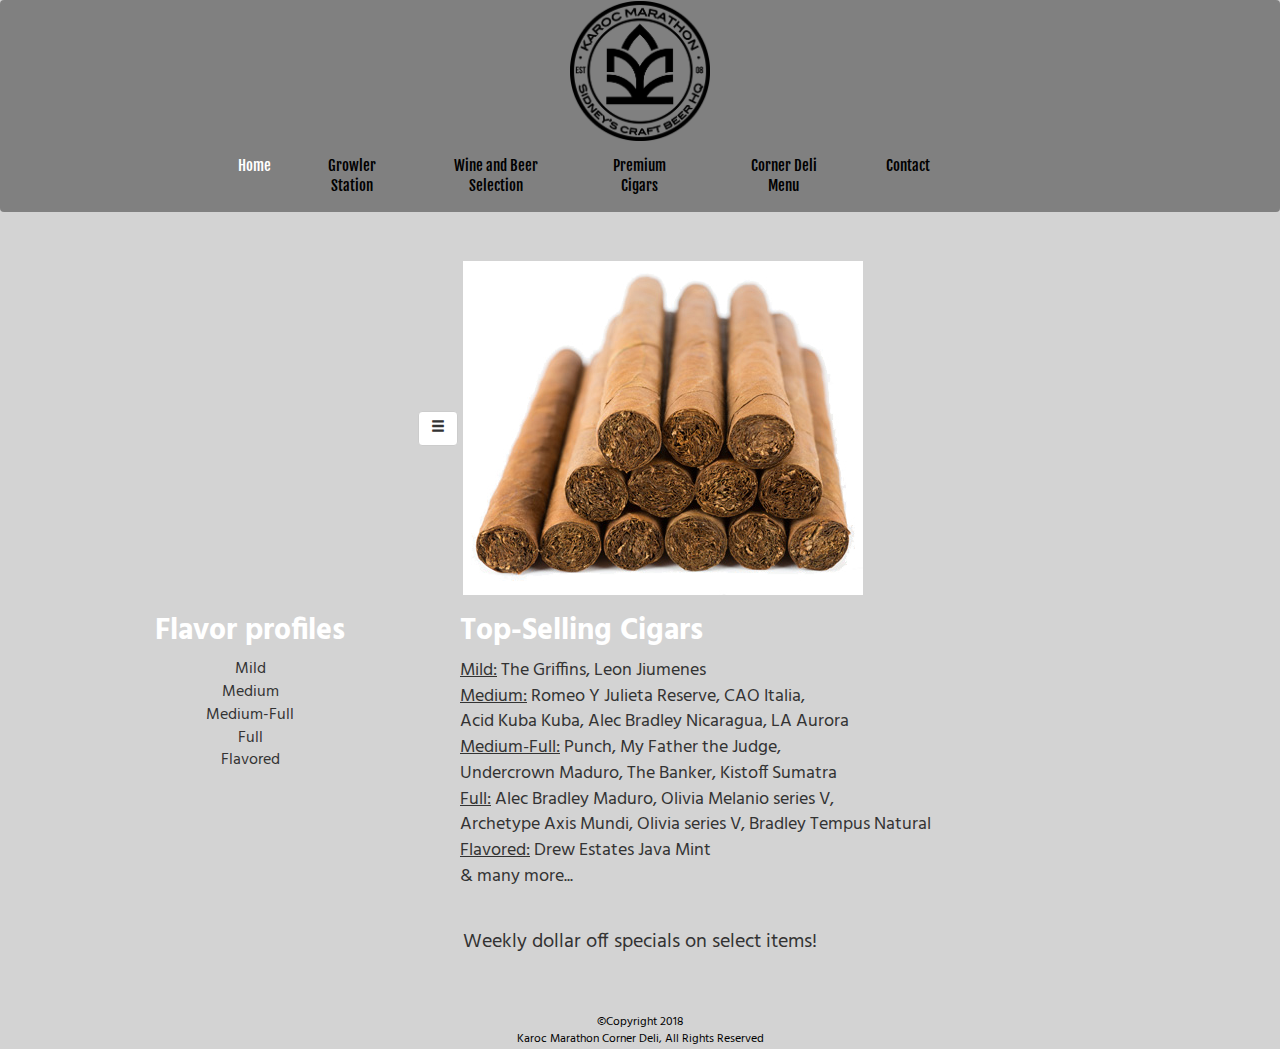
<file: cigars.html>
<!DOCTYPE html> 
<html> 
<head>     
	<meta charset="utf-8">     
	<meta name="viewport" content="width=device-width, initial-scale=1">
	<title>Premium Cigars</title>     
	<link rel="stylesheet" href="css/bootstrap.css">
	<link rel="stylesheet" href="css/style.css">
  <link href="https://fonts.googleapis.com/css?family=Fjalla+One|Hind" rel="stylesheet">
</head>

<body>
    <nav class="navbar" id="navbar">
      <div class="container">
        <div class="row frontlogo-container">
          <img class="frontlogo" src="img/web2.png">
        </div>
              
          <div class="navbar-collapse row">
            <ul class="nav navbar-nav">
              <li class="col-xs-12 col-md-1 active"><a href="index.html">Home</a></li>
              <li class="col-xs-12 col-md-2"><a href="https://www.beermenus.com/places/51376-karoc-marathon" target="_blank">Growler Station</a></li>
              <li class="col-xs-12 col-md-2"><a href="wine.html">Wine and Beer Selection</a></li>
              <li class="col-xs-12 col-md-2"><a href="cigars.html">Premium Cigars</a></li>
              <li class="col-xs-12 col-md-2"><a href="delipage2.html">Corner Deli Menu</a></li>
              <li class="col-xs-12 col-md-1"><a href="contact.html">Contact</a></li>
            </ul>  
           </div>    
          </div>
       </nav>
   <br>
 <button type ="button" class = "btn btn-default nav-toggle"> <span class="glyphicon glyphicon-menu-hamburger" aria-hidden="true"></span></button>



<img src="img/cigarbackground.jpg">
<!--
   Replaced old background with new background image

<img src="img/image21.jpg">

-->

<div class ="container">
  <div class="row">
<div id= "flavors" class="col-md-4">
  <ul>
    <li><h2><b>Flavor profiles</b></h2></li>
    <li>Mild</li>
    <li>Medium</li>
    <li>Medium-Full</li>
    <li>Full</li>
    <li>Flavored</li>
  </ul>
</div>

  
<!--<h1><b>Cigar List (Top Sellers)</b></h1> <br><br> -->   
<ul id ="topsellers" class="col-md-6">     
  <li><h2><b>Top-Selling Cigars</b></h2></li>
  <li><u>Mild:</u> The Griffins, Leon Jiumenes</li>
  <li><u>Medium:</u> Romeo Y Julieta Reserve, CAO Italia,</li>
  <li>Acid Kuba Kuba, Alec Bradley Nicaragua, LA Aurora</li>
  <li><u>Medium-Full:</u> Punch, My Father the Judge,</li>
  <li>Undercrown Maduro, The Banker, Kistoff Sumatra</li>
  <li><u>Full:</u> Alec Bradley Maduro, Olivia Melanio series V,</li>
  <li>Archetype Axis Mundi, Olivia series V, Bradley Tempus Natural</li>
  <li><u>Flavored:</u> Drew Estates Java Mint</li>
  <li>& many more...</li>
  </ul>
   </div> 
</div>
<br> Weekly dollar off specials on select items!






<script   src="https://code.jquery.com/jquery-1.12.4.js"   integrity="sha256-Qw82+bXyGq6MydymqBxNPYTaUXXq7c8v3CwiYwLLNXU="   crossorigin="anonymous"></script>
<script src="js/bootstrap.js"></script>
<script src="menu.js"></script>	
</body>
<br><br><br>
<footer>
    &copy;Copyright 2018<br/>Karoc Marathon Corner Deli, All Rights Reserved
</footer>

</html>
</file>
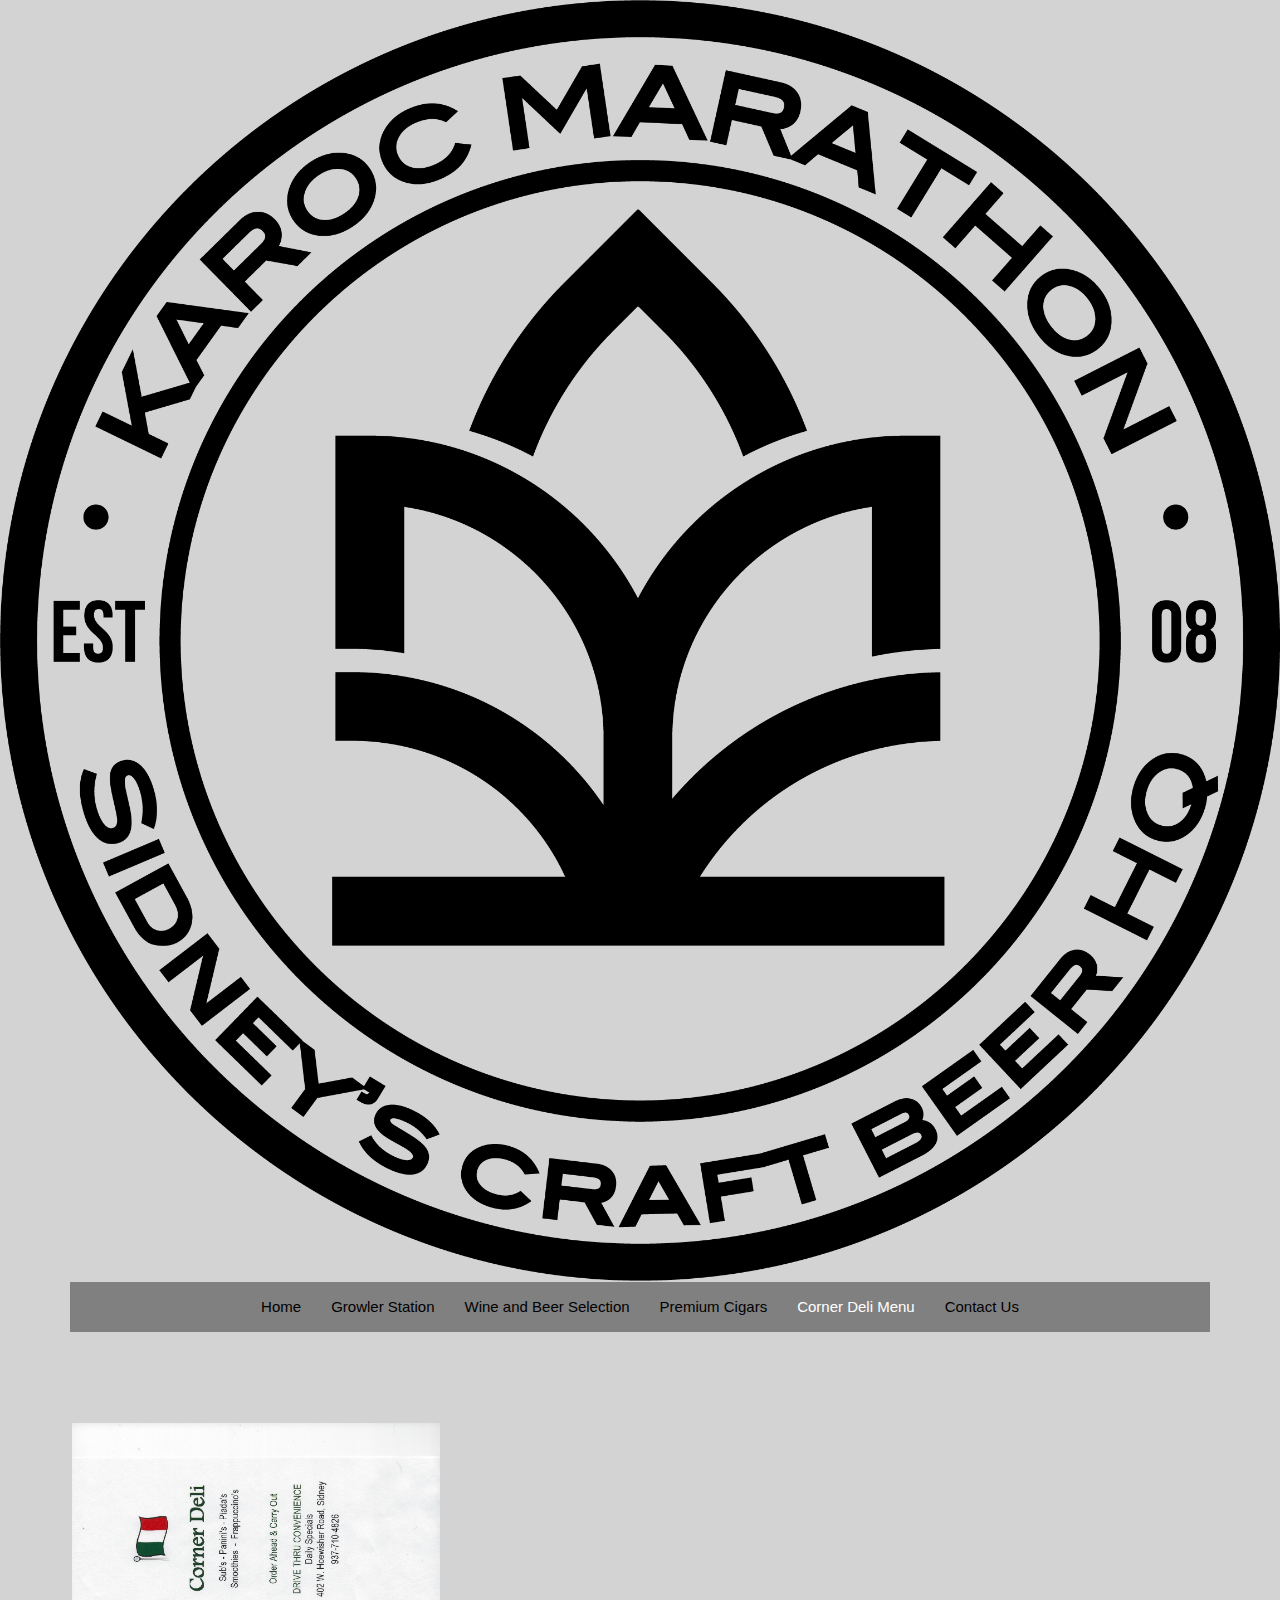
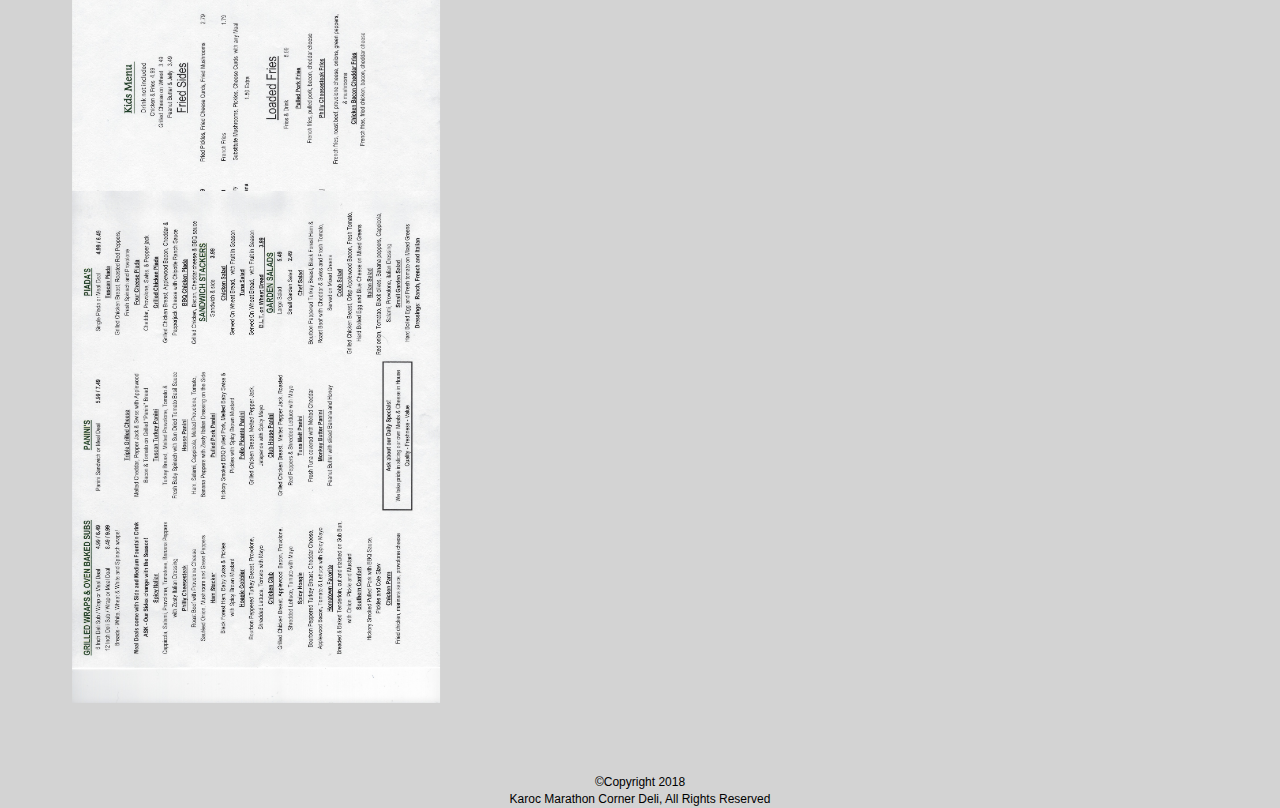
<file: deli.html>
<!DOCTYPE html> 
<html> 
<head>     
	<meta charset="utf-8">     
	<meta name="viewport" content="width=device-width, initial-scale=1">
	<title>Corner Deli</title>     
	<link rel="stylesheet" href="css/bootstrap.css">
	<link rel="stylesheet" href="css/style.css">
</head>
<header>
   <img class ="logo" src= "img/web2.png">

  	<nav class="navbar">
    	<div class="container">
      	<div class="navbar-header">
       </div>
        <div id="navbar" class="collapse navbar-collapse">
          <ul class="nav navbar-nav">
            <li><a href="index.html">Home</a></li>
        	<li><a href="https://www.beermenus.com/places/51376-karoc-marathon" target="_blank">Growler Station</a></li>
      		<li><a href="wine.html">Wine and Beer Selection</a></li>
      		<li><a href="cigars.html">Premium Cigars</a></li>
      		<li class="active"><a href = "deli.html">Corner Deli Menu</a></li>
      		<li><a href="contact.html">Contact Us</a></li>
          </ul>
        </div><!--/.nav-collapse -->
      </div>
    </nav>
    
 </p>

</header>

<body>
<br><br><br><br><br>

<div class="delipic">  
  <a href="img/deli1.jpg" target="_blank"><img src="img/deli1.jpg"></a>
</div>


<div class="delipic">
  <a href="img/deli2.jpg" target="_blank"><img src="img/deli2.jpg"></a>
</div>


<script   src="https://code.jquery.com/jquery-1.12.4.js"   integrity="sha256-Qw82+bXyGq6MydymqBxNPYTaUXXq7c8v3CwiYwLLNXU="   crossorigin="anonymous"></script>
<script src="js/bootstrap.js"></script>	
</body>
<br><br><br><br><br>

<footer>
    &copy;Copyright 2018<br/>Karoc Marathon Corner Deli, All Rights Reserved
</footer>

</html>
</file>
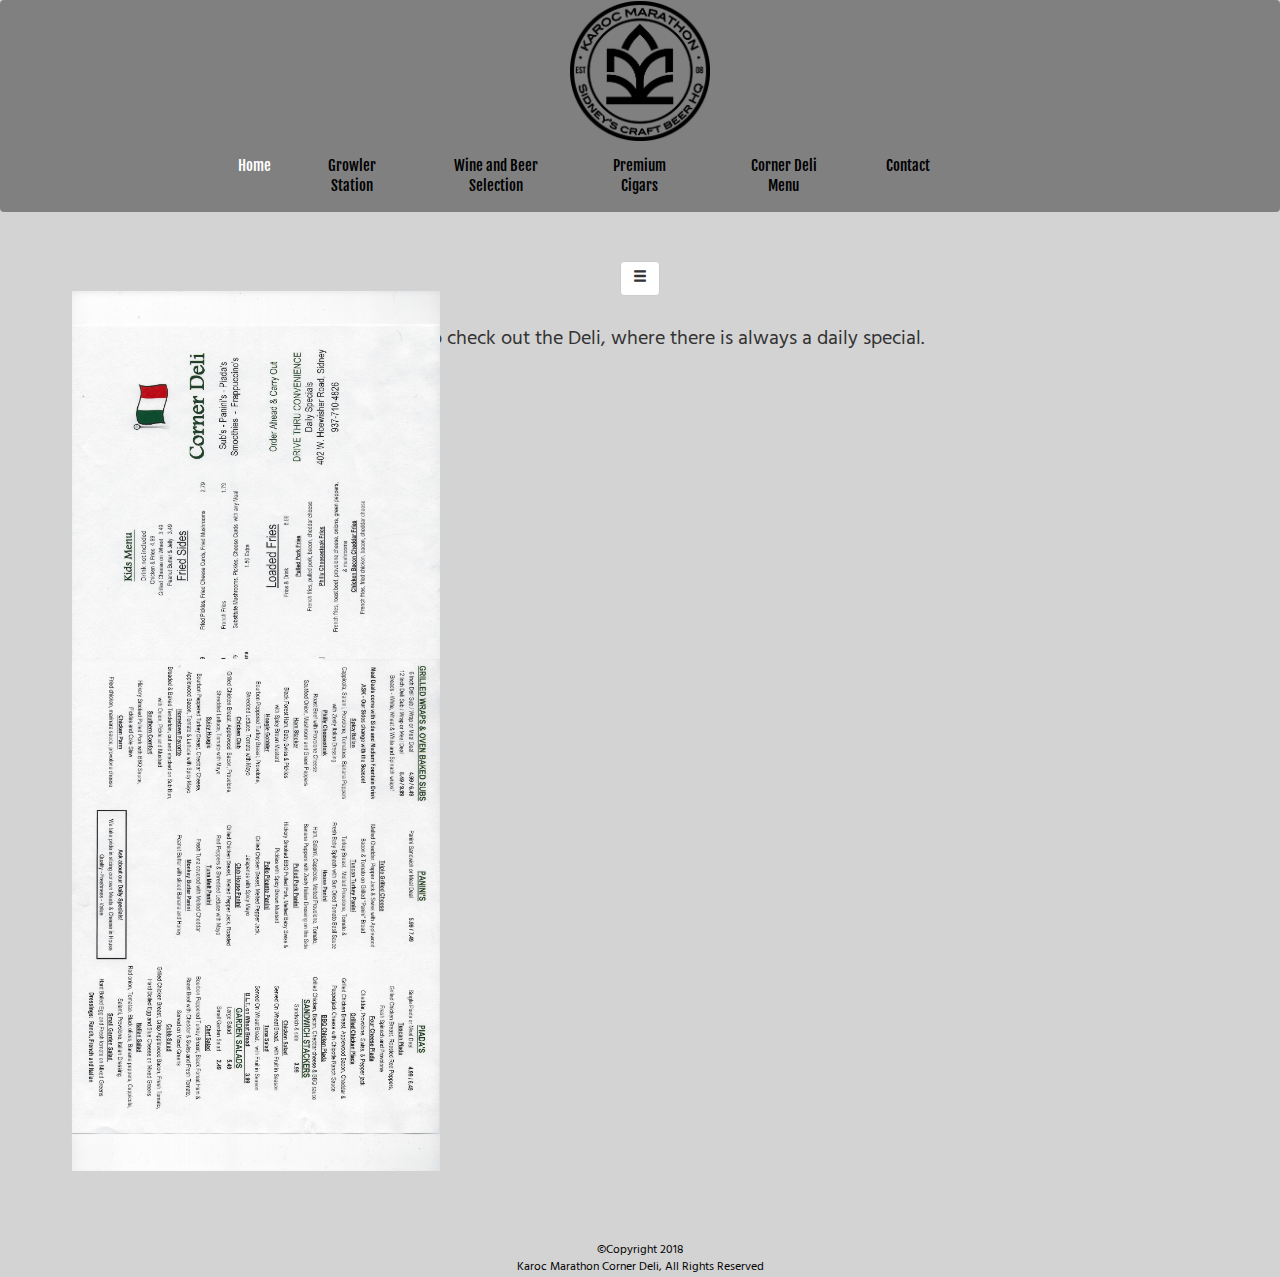
<file: delipage.html>
<!DOCTYPE html> 
<html> 
<head>     
	<meta charset="utf-8">     
	<meta name="viewport" content="width=device-width, initial-scale=1">
	<title>Corner Deli</title>     
	<link rel="stylesheet" href="css/bootstrap.css">
	<link rel="stylesheet" href="css/style.css">
  <link href="https://fonts.googleapis.com/css?family=Fjalla+One|Hind" rel="stylesheet">
  <script src="js/modal.js"></script>
</head>

<body>
  

    <nav class="navbar" id="navbar">
      <div class="container">
            <div class="row frontlogo-container">
              <img class="frontlogo" src="img/web2.png">
      </div>
              
          <div class="navbar-collapse row">
            <ul class="nav navbar-nav">
              <li class="col-xs-12 col-md-1 active"><a href="index.html">Home</a></li>
              <li class="col-xs-12 col-md-2"><a href="https://www.beermenus.com/places/51376-karoc-marathon" target="_blank">Growler Station</a></li>
              <li class="col-xs-12 col-md-2"><a href="wine.html">Wine and Beer Selection</a></li>
              <li class="col-xs-12 col-md-2"><a href="cigars.html">Premium Cigars</a></li>
              <li class="col-xs-12 col-md-2"><a href="delipage2.html">Corner Deli Menu</a></li>
              <li class="col-xs-12 col-md-1"><a href="contact.html">Contact</a></li>
            </ul>     
          </div>
        </div>
      </nav>
      <br>
       <button type ="button" class = "btn btn-default nav-toggle"> <span class="glyphicon glyphicon-menu-hamburger" aria-hidden="true"></span>
       </button>

<br><br>
<p>Be sure to check out the Deli, where there is always a
daily special.</p>

<div class="delipic">  
  <a href="img/deli1.jpg" target="_blank"><img src="img/deli1.jpg"></a>
</div>


<div class="delipic2">
  <a href="img/delimenu3.jpeg" target="_blank"><img src="img/delimenu3.jpeg"></a>
</div>


<script   src="https://code.jquery.com/jquery-1.12.4.js"   integrity="sha256-Qw82+bXyGq6MydymqBxNPYTaUXXq7c8v3CwiYwLLNXU="   crossorigin="anonymous"></script>
<script src="js/bootstrap.js"></script>	
</body>
<br><br><br><br><br>

<footer>
    &copy;Copyright 2018<br/>Karoc Marathon Corner Deli, All Rights Reserved
</footer>

</html>
</file>
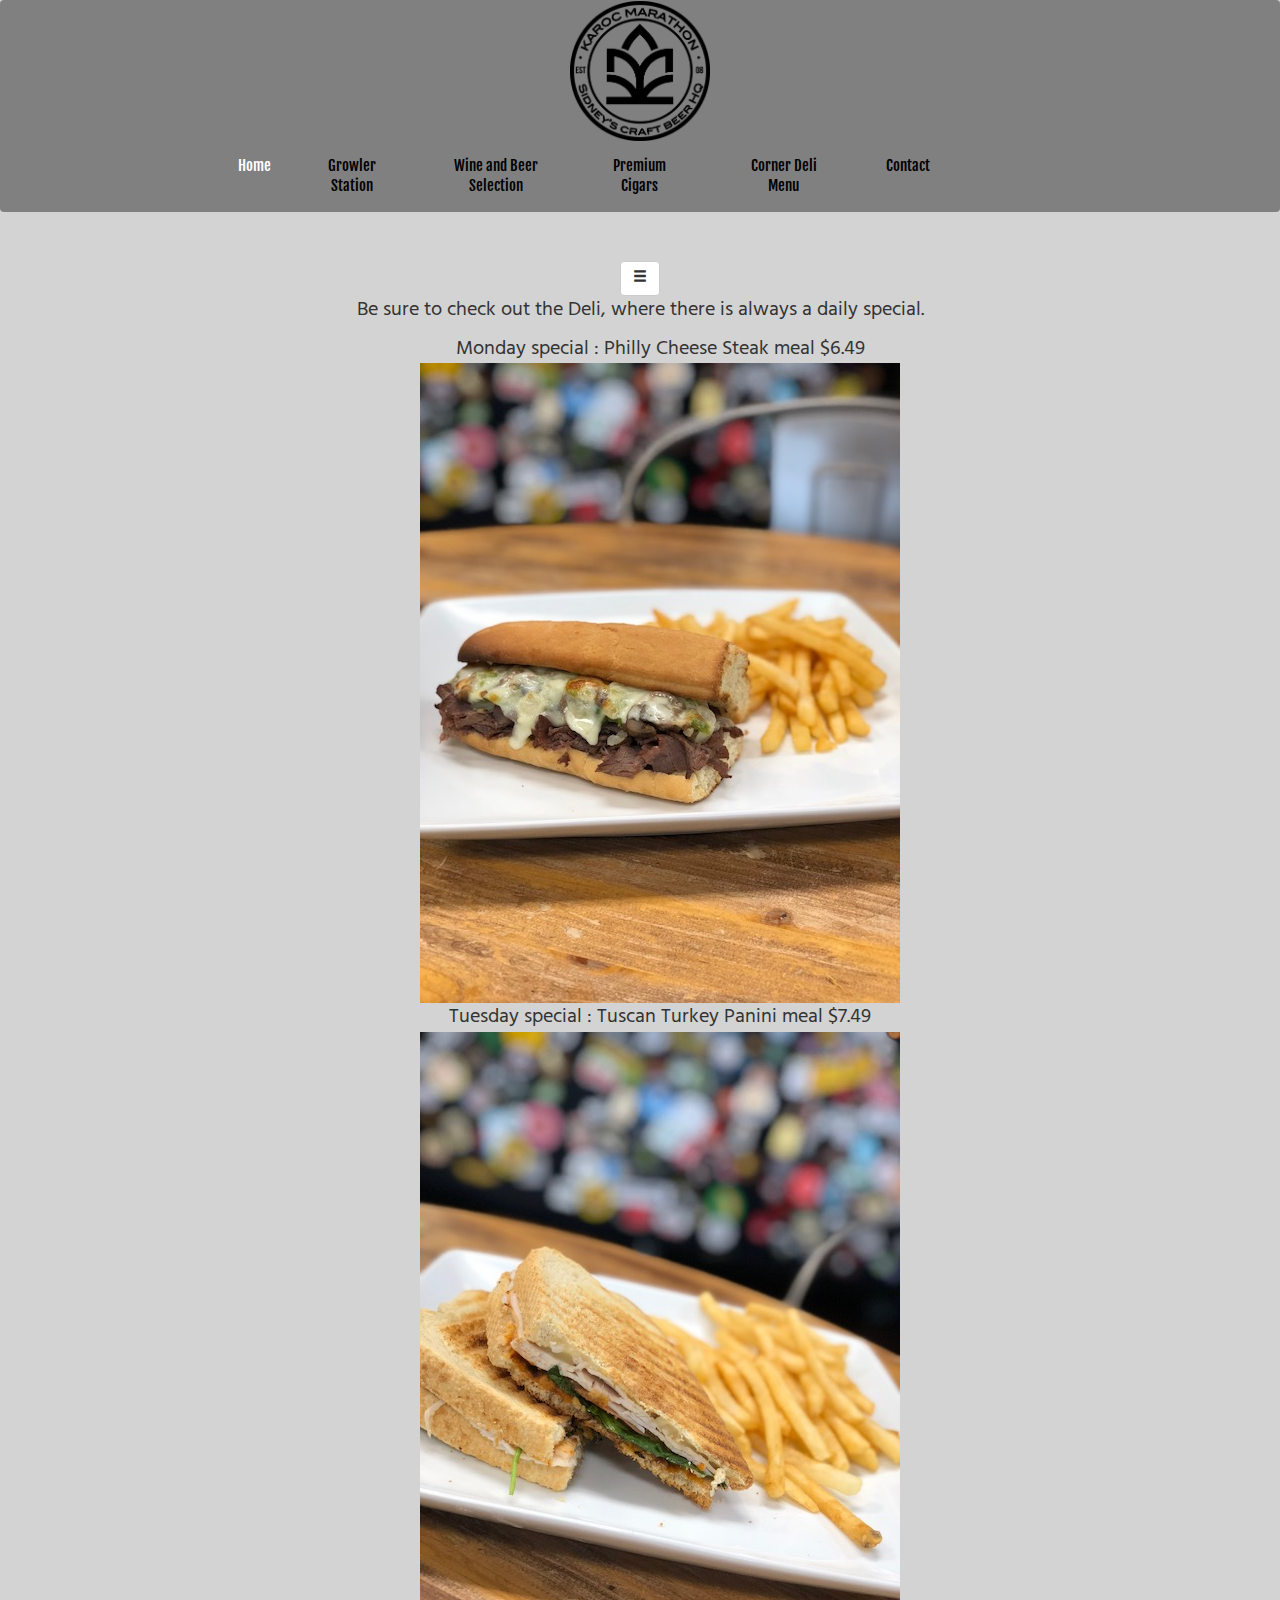
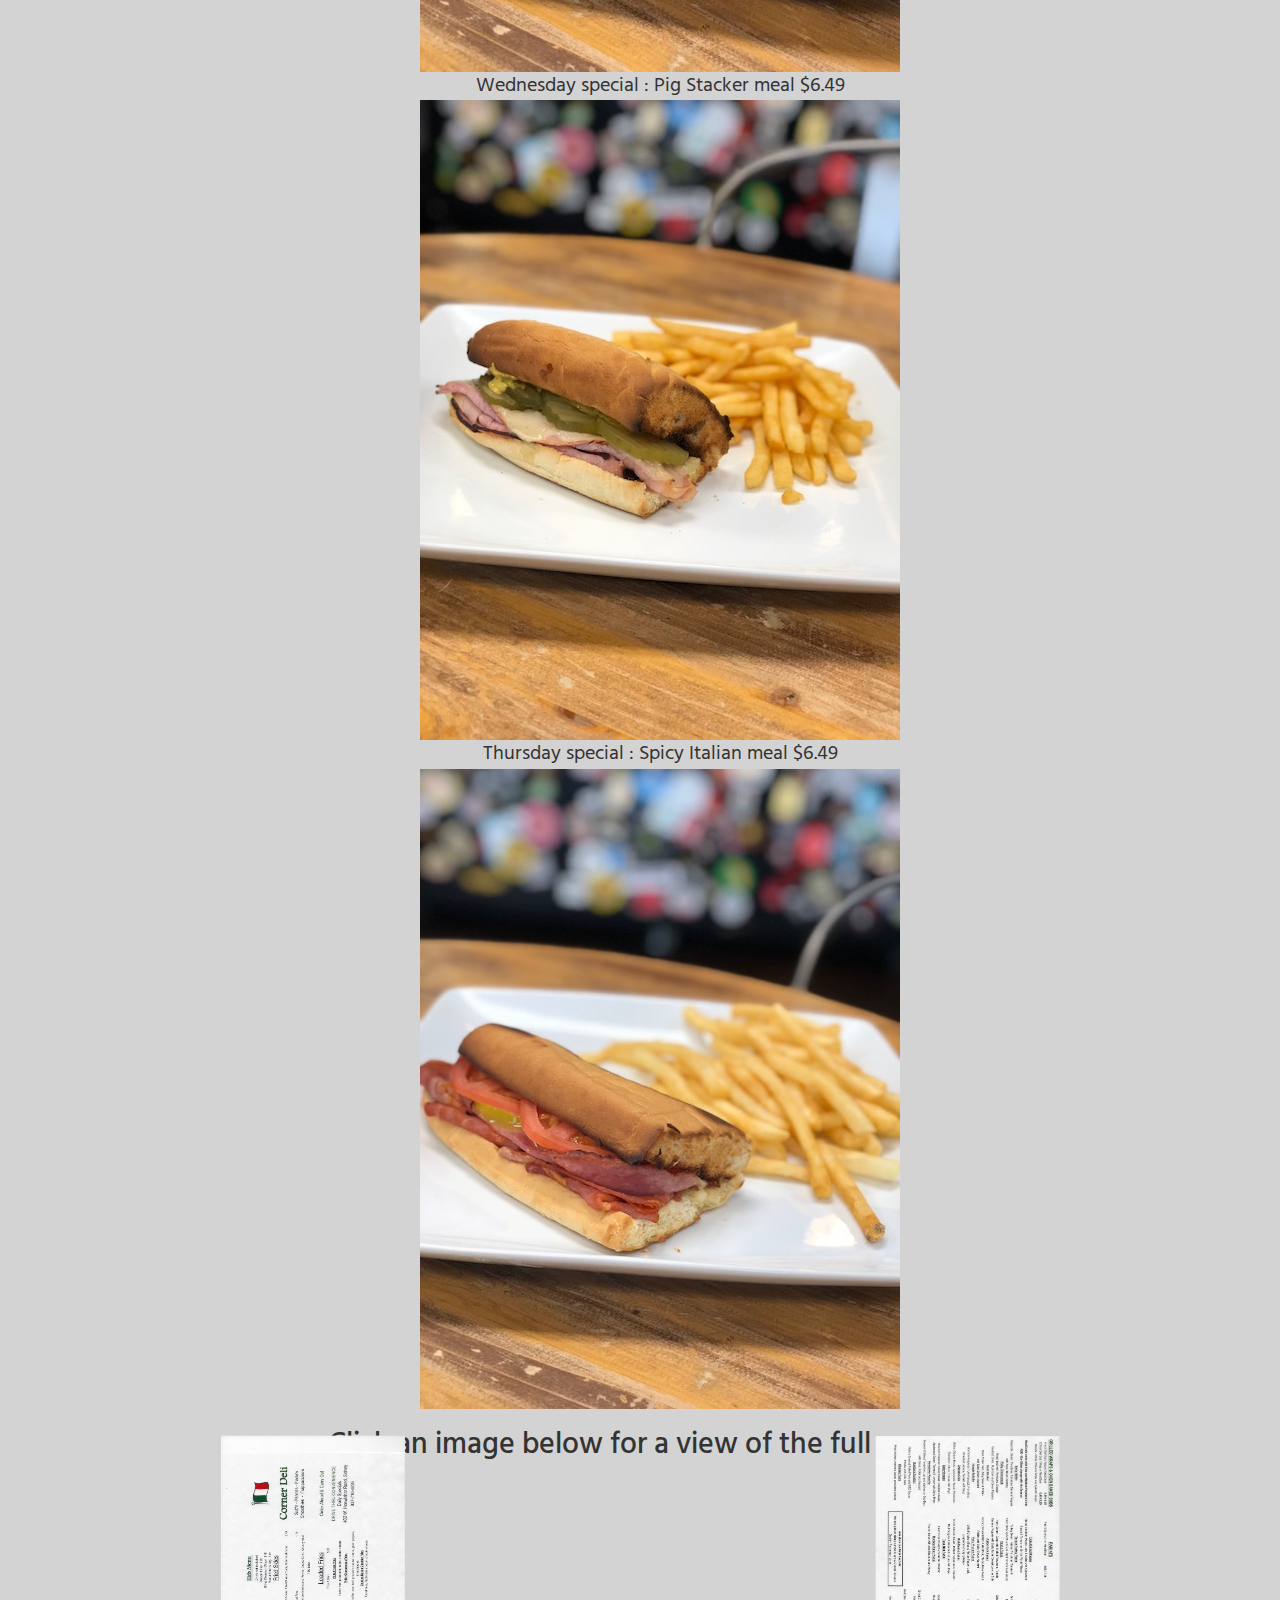
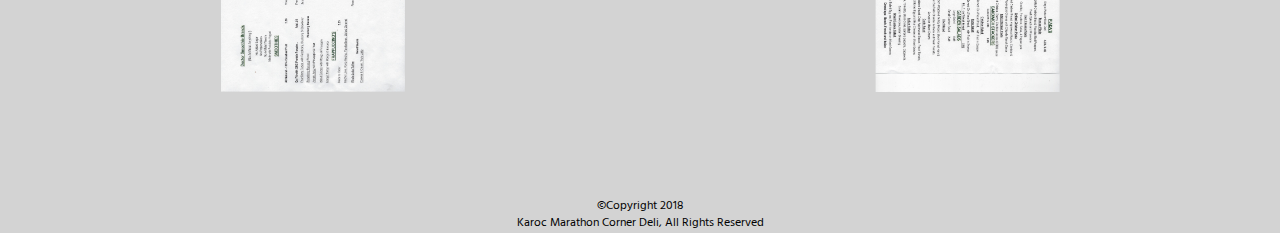
<file: delipage2.html>
<!DOCTYPE html> 
<html> 
<head>     
	<meta charset="utf-8">     
	<meta name="viewport" content="width=device-width, initial-scale=1">
	<title>Corner Deli</title>     
	<link rel="stylesheet" href="css/bootstrap.css">
	<link rel="stylesheet" href="css/style.css">
  <link href="https://fonts.googleapis.com/css?family=Fjalla+One|Hind" rel="stylesheet">
  <script src="js/modal.js"></script>
</head>


<body>
    <nav class="navbar" id="navbar">
      <div class="container">
            <div class="row frontlogo-container">
              <img class="frontlogo" src="img/web2.png">
            </div>
              
              <div class="navbar-collapse row">
                <ul class="nav navbar-nav">
                  <li class="col-xs-12 col-md-1 active"><a href="index.html">Home</a></li>
                  <li class="col-xs-12 col-md-2"><a href="https://www.beermenus.com/places/51376-karoc-marathon" target="_blank">Growler Station</a></li>
                  <li class="col-xs-12 col-md-2"><a href="wine.html">Wine and Beer Selection</a></li>
                  <li class="col-xs-12 col-md-2"><a href="cigars.html">Premium Cigars</a></li>
                  <li class="col-xs-12 col-md-2"><a href="delipage2.html">Corner Deli Menu</a></li>
                  <li class="col-xs-12 col-md-1"><a href="contact.html">Contact</a></li>
                 
                </ul> 
              </div>
       </div>
     </nav>
     <br>
     <button type ="button" class = "btn btn-default nav-toggle"> <span class="glyphicon glyphicon-menu-hamburger" aria-hidden="true"></span>
     </button>


<p>Be sure to check out the Deli, where there is always a
daily special.</p>

<div id="dailyspecial">
  <ul>
    <li>Monday special : Philly Cheese Steak meal $6.49</li>  <img src="img/IMG_0457.jpg">
    <li>Tuesday special : Tuscan Turkey Panini meal $7.49</li> <img src="img/image1.jpeg">
    <li>Wednesday special : Pig Stacker meal $6.49</li> <img src="img/IMG_0456.jpg">
    <li>Thursday special : Spicy Italian meal $6.49</li><img src="img/image2.jpeg">
  </ul>  
</div>

<p><h2>Click an image below for a view of the full menu</h2></p>


<div class="row">
  <div class="column">
    <img src="img/deli1.jpg" class="delipic" onclick="openModal();currentSlide(1)" class="hover-shadow">
  </div>
  <div class="column">
    <img src="img/delimenu3.jpeg" class="delipic2" onclick="openModal();currentSlide(2)" class="hover-shadow">
  </div>
</div>

<!-- The Modal/Lightbox -->
<div id="myModal" class="modal">
  <span class="close cursor" onclick="closeModal()">&times;</span>
  <div class="modal-content">

    <div class="mySlides">
      <div class="numbertext">1 / 2</div>
      <img src="img/deli1.jpg" class="delipic" style="width:100%">
    </div>

    <div class="mySlides">
      <div class="numbertext">2 / 2</div>
      <img src="img/delimenu3.jpeg" class="delipic2" style="width:100%">
    </div>

<!-- Next/previous controls -->
    <a class="prev" onclick="plusSlides(-1)">&#10094;</a>
    <a class="next" onclick="plusSlides(1)">&#10095;</a>

    <!-- Caption text -->
    <div class="caption-container">
      <p id="caption"></p>
    </div>

    <!-- Thumbnail image controls -->
    <div class="column">
      <img src="img/deli1.jpg" class="delipic" onclick="currentSlide(1)" alt="Page 1">
    </div>

    <div class="column">
      <img src="img/delimenu3.jpeg" class="delipic2" onclick="currentSlide(2)" alt="Page 2">
    </div>
  </div>
</div>



<!--
    <li>Spicy Italian</li>
    <li>Philly Cheesesteak</li>
    <li>Ham Stacker</li>
    <li>Hoagie Gobbler</li>
    <li>Chicken Club</li>
    <li>Spicy Hoagie</li>
    <li>Hometown Favorite</li>
    <li>Southern Comfort</li>
    <li>Chicken Parm</li>
  </ul>
</div>

<div id="paninis">
  <ul>
    <li>Triple Grilled Cheese</li>
    <li>Tuscan Turkey Panini</li>
    <li>House Panini</li>
    <li>Pulled Pork Panini</li>
    <li>Pollo Picante Panini</li>
    <li>Club House Panini</li>
    <li>Tuna Melt Panini</li>
    <li>Monkey Butter Panini</li>
  </ul>
</div>

<div id="piadas">
  <ul>
    <li>Tuscan Piada</li>
    <li>Four Cheese Piada</li>
    <li>Grilled Chicken Piada</li>
    <li>BBQ Chicken Piada</li>
  </ul>
</div>   

<div id="sandwich">
  <ul>
    <li>Chicken Salad</li>
    <li>Tuna Salad</li>
    <li>B.L.T. on Wheat Bread</li>
  </ul>
</div>

<div id="salads">
  <ul>
    <li>Chef Salad</li>
    <li>Cobb Salad</li>
    <li>Italian Salad</li>
    <li>Small Garden Salad</li>
  </ul>
</div>  

<div id="smoothies">
  <ul>
    <li>Four Berry Fusion</li>
    <li>Strawberry Banana</li>
    <li>Jungle Juice</li>
    <li>Island Breeze</li>
    <li>Mango Tango</li>
  </ul>
</div>

<div id="frap">
  <ul>
    <li>Mocho Loco</li>
    <li>Kona Mocha</li>
    <li>Vanilla Bean</li>
    <li>Salted Caramel</li>
    <li>Whole Lotta Toffee</li>
    <li>Cookies & Cream</li>
    <li>Truly Latte</li>
  </ul>
</div>

<div id="kids">
  <ul>
    <li>Chicken & Fries</li>
    <li>Grilled Cheese on Wheat</li>
    <li>Peanut Butter & Jelly</li>
  </ul>
</div>

<div id="sides">
  <ul>
    <li>Fried Pickles</li>
    <li>Fried Cheese Curds</li>
    <li>Fried Mushrooms</li>
    <li>French Fries</li>
    <li></li>
  </ul>
</div>

<div id="fries">
  <ul>
    <li>Pulled Pork Fries</li>
    <li>Philly Cheesesteak Fries</li>
    <li>Chicken Bacon Cheddar Fries</li>
  </ul>
</div>  
-->


<script   src="https://code.jquery.com/jquery-1.12.4.js"   integrity="sha256-Qw82+bXyGq6MydymqBxNPYTaUXXq7c8v3CwiYwLLNXU="   crossorigin="anonymous"></script>
<script src="js/bootstrap.js"></script>	
<script src="menu.js"></script>
</body>

<br><br><br><br><br>

<footer>
    &copy;Copyright 2018<br/>Karoc Marathon Corner Deli, All Rights Reserved
</footer>

</html>
</file>
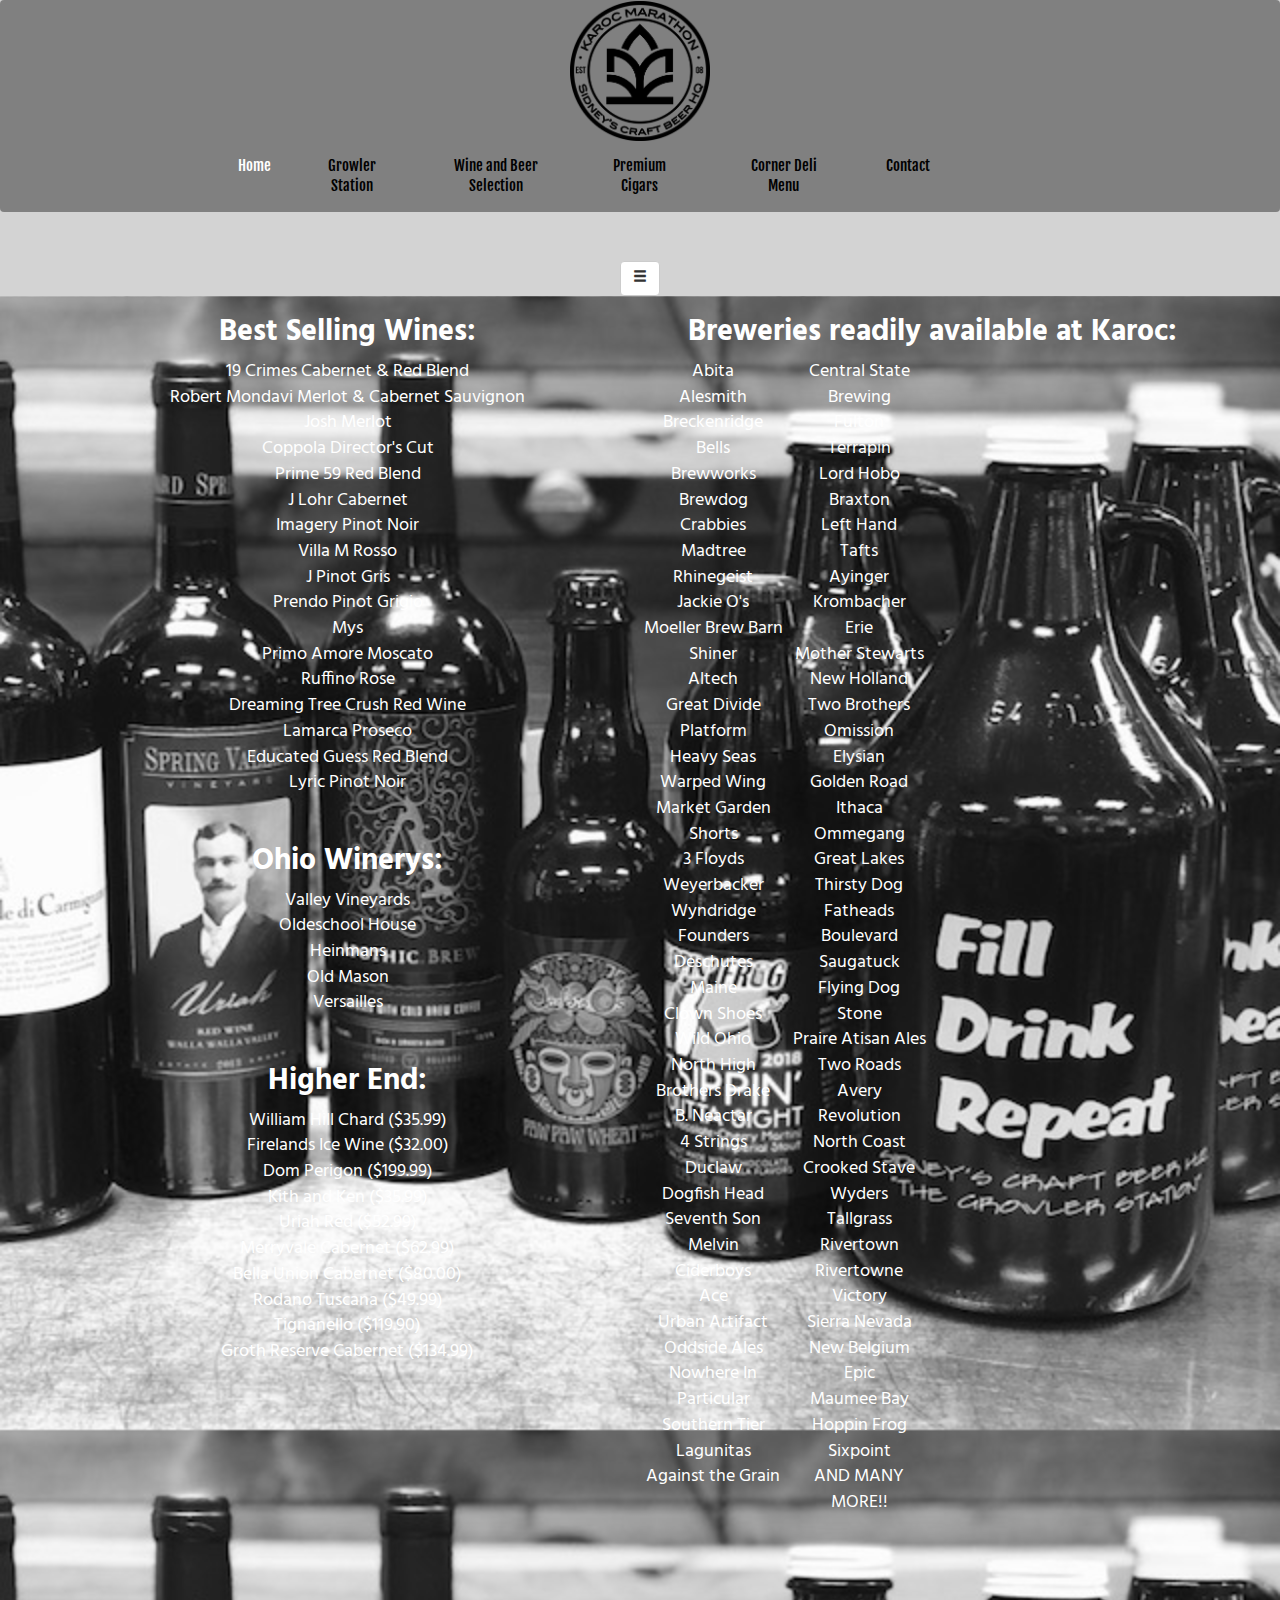
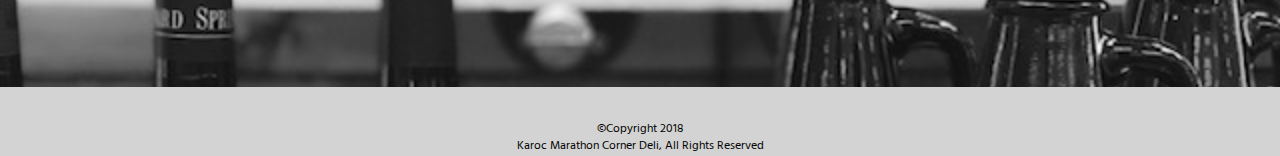
<file: wine.html>
<!DOCTYPE html> 
<html> 
<head>     
	<meta charset="utf-8">     
	<meta name="viewport" content="width=device-width, initial-scale=1">
	<title>Wine and Beer Selection</title>     
	<link rel="stylesheet" href="css/bootstrap.css">
	<link rel="stylesheet" href="css/style.css">
  <link href="https://fonts.googleapis.com/css?family=Fjalla+One|Hind" rel="stylesheet">
</head>

<body class="winepage">
  

    <nav class="navbar" id="navbar">
      <div class="container">
            <div class="row frontlogo-container">
              <img class="frontlogo" src="img/web2.png">
            </div>
              
            <div class="navbar-collapse row">
            <ul class="nav navbar-nav">
                <li class="col-xs-12 col-md-1 active"><a href="index.html">Home</a></li>
                <li class="col-xs-12 col-md-2"><a href="https://www.beermenus.com/places/51376-karoc-marathon" target="_blank">Growler Station</a></li>
                <li class="col-xs-12 col-md-2"><a href="wine.html">Wine and Beer Selection</a></li>
                <li class="col-xs-12 col-md-2"><a href="cigars.html">Premium Cigars</a></li>
                <li class="col-xs-12 col-md-2"><a href="delipage2.html">Corner Deli Menu</a></li>
                <li class="col-xs-12 col-md-1"><a href="contact.html">Contact</a></li>
                      
            </ul>      
          </div>
    </nav>
   <br>
 <button type ="button" class = "btn btn-default nav-toggle"> <span class="glyphicon glyphicon-menu-hamburger" aria-hidden="true"></span></button>


<div class="backimage">
  <div class="container">
    <div class="row">
<!-- <br><br><br><br><br><br><br><br> -->
<div class="col-md-6">
  
  <ul id="winelist" class="bottlelist">
    <li><h2><b>Best Selling Wines:</b></h2></li>
    <li>19 Crimes Cabernet & Red Blend</li>
    <li>Robert Mondavi Merlot & Cabernet Sauvignon</li>
    <li>Josh Merlot</li>
    <li>Coppola Director's Cut</li>
    <li>Prime 59 Red Blend</li>
    <li>J Lohr Cabernet</li>
    <li>Imagery Pinot Noir</li>
    <li>Villa M Rosso</li>
    <li>J Pinot Gris</li>
    <li>Prendo Pinot Grigio</li>
    <li>Mys</li>
    <li>Primo Amore Moscato</li>
    <li>Ruffino Rose</li>
    <li>Dreaming Tree Crush Red Wine</li>
    <li>Lamarca Proseco</li>
    <li>Educated Guess Red Blend</li>
    <li>Lyric Pinot Noir</li>
  </ul>  
<br>

<ul id="winerys" class="bottlelist">
  <li><h2><b>Ohio Winerys:</b></h2></li>
  <li>Valley Vineyards</li>
  <li>Oldeschool House</li>
  <li>Heinmans</li>
  <li>Old Mason</li>
  <li>Versailles</li>
</ul>
<br>


<ul id="highend" class="bottlelist"> 
  <li><h2><b>Higher End:</b></h2></li>
  <li>William Hill Chard ($35.99)</li>
  <li>Firelands Ice Wine ($32.00)</li>
  <li>Dom Perigon ($199.99)</li>
  <li>Kith and Ken ($35.99)</li>
  <li>Uriah Red ($52.99)</li>
  <li>Merryvale Cabernet ($62.99)</li>
  <li>Bella Union Cabernet ($80.00)</li>
  <li>Rodano Tuscana ($49.99)</li>
  <li>Tignanello ($119.90)</li>
  <li>Groth Reserve Cabernet ($134.99)</li>
</ul>
<br>
</div>



<div class="col-md-6">
  <h2><b>Breweries readily available at Karoc:</b></h2>
  
    <div class="row">
<ul id ="breweries" class="col-md-3 bottlelist">
  
  <li>Abita</li>
  <li>Alesmith</li>
  <li>Breckenridge</li>
  <li>Bells</li>
  <li>Brewworks</li>
  <li>Brewdog</li>
  <li>Crabbies</li>
  <li>Madtree</li>
  <li>Rhinegeist</li>
  <li>Jackie O's</li>
  <li>Moeller Brew Barn</li>
  <li>Shiner</li>
  <li>Altech</li>
  <li>Great Divide</li>
  <li>Platform</li>
  <li>Heavy Seas</li>
  <li>Warped Wing</li>
  <li>Market Garden</li>
  <li>Shorts</li>
  <li>3 Floyds</li>
  <li>Weyerbacker</li>
  <li>Wyndridge</li>
  <li>Founders</li>
  <li>Deschutes</li>
  <li>Maine</li>
  <li>Clown Shoes</li>
  <li>Wild Ohio</li>
  <li>North High</li>
  <li>Brothers Drake</li>
  <li>B. Neactar</li>
  <li>4 Strings</li>
  <li>Duclaw</li>
  <li>Dogfish Head</li>
  <li>Seventh Son</li>
  <li>Melvin</li>
  <li>Ciderboys</li>
  <li>Ace</li>
  <li>Urban Artifact</li>
  <li>Oddside Ales</li>
  <li>Nowhere In Particular</li>
  <li>Southern Tier</li>
  <li>Lagunitas</li>
  <li>Against the Grain</li>
</ul>




<ul id="breweries2" class="col-md-3 bottlelist">
  
  <li>Central State Brewing</li>
  <li>Fulton</li>
  <li>Terrapin</li>
  <li>Lord Hobo</li>
  <li>Braxton</li>
  <li>Left Hand</li>
  <li>Tafts</li>
  <li>Ayinger</li>
  <li>Krombacher</li>
  <li>Erie</li>
  <li>Mother Stewarts</li>
  <li>New Holland</li>
  <li>Two Brothers</li>
  <li>Omission</li>
  <li>Elysian</li>
  <li>Golden Road</li>
  <li>Ithaca</li>
  <li>Ommegang</li>
  <li>Great Lakes</li>
  <li>Thirsty Dog</li>
  <li>Fatheads</li>
  <li>Boulevard</li>
  <li>Saugatuck</li>
  <li>Flying Dog</li>
  <li>Stone</li>
  <li>Praire Atisan Ales</li>
  <li>Two Roads</li>
  <li>Avery</li>
  <li>Revolution</li>
  <li>North Coast</li>
  <li>Crooked Stave</li>
  <li>Wyders</li>
  <li>Tallgrass</li>
  <li>Rivertown</li>
  <li>Rivertowne</li>
  <li>Victory</li>
  <li>Sierra Nevada</li>
  <li>New Belgium</li>
  <li>Epic</li>
  <li>Maumee Bay</li>
  <li>Hoppin Frog</li>
  <li>Sixpoint</li>
  <li>AND MANY MORE!!</li>
</ul>
</div>

<br><br><br><br><br><br>
</div>
</ul></div></div>

<!--
<ul id="domestics">
  <h2><b>Domestics</b></h2>
  <li>Miller</li>
  <li>Coors</li>
  <li>Yuengling</li>
  <li>PBR</li>
  <li>Bud Light</li>
  <li>Budweiser</li>
  <li>Labatts</li>
  <li>Steel Reserve</li>
  <li>Keystone</li>
  <li>Busch</li>
  <li>Natural Light</li>
  <li>Little Kings</li>
  <li>Corona</li>
  <li>Smirnoff</li>
  <li>Mikes</li>
  <h2>& more!</h2>
</ul>
-->  

</div>





<script   src="https://code.jquery.com/jquery-1.12.4.js"   integrity="sha256-Qw82+bXyGq6MydymqBxNPYTaUXXq7c8v3CwiYwLLNXU="   crossorigin="anonymous"></script>
<script src="js/bootstrap.js"></script>	
<script src="//rss.bloople.net/?url=https%3A%2F%2Fwww.facebook.com%2FKarocMarathon%2F&limit=10&showicon=true&type=js"></script>
<script src="menu.js"></script>
</ul></ul></div></div>
</body>




<footer>
  <br><br>
    &copy;Copyright 2018<br/>Karoc Marathon Corner Deli, All Rights Reserved
</footer>

</html>
</file>
<file: css/style.css>
a {
   color:black;
   text-decoration: none;
   font-family: 'Fjalla One', sans-serif;
}

a:hover {
        color: white;
        box-shadow: none;
}


.backimage {
            background: url("../img/newbeer.jpg");/* "../img/image25.jpg");/*("../img/beerwinebackground.jpg");*/
            background-repeat: repeat-y;
            background-size: 100%;    
}


#beerimg {
  display: none;
}

body {
      font-family: 'Hind', sans-serif;
      font-size: 2em;
      text-align: center;
      background-color: lightgrey;
}


.bottlelist {
             margin:0;
             padding:0;
             text-align: center;
}


button {
  text-align: center;
}

.centerform  {
              display: block;
              text-align: center;
              width:100%;
              margin-left:0;
              margin-right:0;
}

#centersellers ul {
                   text-align: left;
}

.contact-form {
              text-align: center;
              width:100%;
              margin-left:0;
              margin-right:0;
}

.container {text-align: left;
}



.delipic {
          transform: rotate(270deg);
          width: 40%;
          height:auto;
}

          
.delipic2 {
           transform: rotate(90deg);
           width: 40%;
           height:auto;
}


/*#flavors ul {float: left;
                margin-left: 15%;
}*/

#flavors ul {
             padding:0;
             margin:0;
}
#flavors ul li {
                text-align: center;
                font-size: 16px;
}


footer {
        text-align: center;
        font-size: 12px;
        color:black;
}


form {
      margin-top: 50px;
      transition: all 4s ease-in-out;
      display: inline-block;
      margin-left: auto;
      margin-right: auto;
      text-align: center;
}

.form-control {
  text-align: center; 
  width:600px;
  background: transparent;
  border: none;
  outline: none;
  border-bottom: 1px solid black;
  color: black;
  font-size: 18px;
  margin-bottom: 16px;
}

form .submit {
    background: royalblue; 
    border-color: transparent;
    color: #fff;
    font-size: 20px;
    font-weight: bold;
    letter-spacing: 2px;
    height: 50px;
    margin-top: 20px;
}

form .submit:hover {
     background-color: cyan;/*#f44326;*/
     cursor: pointer;
}


.frontlogo-container {text-align: center;
}

#growler {
           background: url("karoc drone pics 021.jpg"); /*("../img/beerwinebackground.jpg");*/
           background-size: 100%;
}    


h2 b {
      color: white;
}

h4 {font-family: 'Hind', sans-serif;
}


#hours    {
           color: black;
           width: 40px;
           text-align: left;
           font-size: 1em;
           top: 20px;
           left: 20px;
           position: absolute;
}



i.fab.fa-facebook-f {transition: color .5s ease;
                     color:blue;
}
i.fab.fa-facebook-f:hover {color: cyan;
}

i.fab.fa-instagram {transition: color .5s ease;
                    color:red;right: 20px;
}
 
i.fab.fa-instagram:hover {color: orange;
}

img {
     max-width: 100%;
}


img.frontlogo {max-width:12%;
}

.indent {margin-left: 10%;
}

input {
  height: 45px;
}





#indent{margin-left: 9.5%;
}




li.active a {color: white;
}



nav a:hover {
             box-shadow: none;
}



.navbar .navbar-nav {
  display: inline-block;
  float: none;
  vertical-align: top;
}

.navbar .navbar-collapse {
  text-align: center;
}

nav .navbar {
  text-align: center;
  margin-left: auto;
  margin-right: auto;
}

#navbar {background-color: grey;
      color: black;
      font-size: .75em;
      text-align: center;
}


.nav > li > a:hover, .nav > li > a:focus {background-color: grey;
}



.nav-toggle {
  display: none;
}



#summary {
          text-align: center;
          clear:right;
}

table {
       width: 200px;
       margin-left: 125px;
}

td {
    text-align: center;
}


th {
    text-align: center;
}

 tr {
     color: black;
     font-size: 1em; 
     text-align: left;
}

ul {
  list-style-type: none;
}

ul#topsellers li {
                  text-align: left;
                  font-size: .9em;
}

ul#topsellers li h1 {text-align: left;
}


.winepage h2 {
              color:white;
              text-align:center;
}

.winepage {color:white;
}
.winepage {
           color:white;
           text-align: center;
}


/*Begin Modal CSS*/
.row > .column {
  padding: 0 8px;
}

.row:after {
  content: "";
  display: table;
  clear: both;
}

/* Create four equal columns that floats next to eachother */
.column {
  float: left;
  width: 50%;
}

/* The Modal (background) */
.modal {
  display: none;
  position: fixed;
  z-index: 1;
  padding-top: 100px;
  left: 0;
  top: 0;
  width: 100%;
  height: 100%;
  overflow: auto;
  background-color: black;
}

/* Modal Content */
.modal-content {
  position: relative;
  background-color: #fefefe;
  margin: auto;
  padding: 0;
  width: 90%;
  max-width: 1200px;
}

/* The Close Button */
.close {
  color: white;
  position: absolute;
  top: 10px;
  right: 25px;
  font-size: 50px;
  font-weight: bold;
}

.close:hover,
.close:focus {
  color: white;
  text-decoration: none;
  cursor: pointer;
}

.mySlides {
  background-color: black;
}

/* Next & previous buttons */
.prev,
.next {
  cursor: pointer;
  position: fixed;
  width: 50px;
  top: 40%;
  padding: 16px;
  color: grey;
  font-weight: bold;
  font-size: 50px;
  transition: 0.6s ease;
  border-radius: 0 3px 3px 0;
  user-select: none;
  -webkit-user-select: none;
  text-decoration: none;  
}

/* Position the "next button" to the right */
.next {
  right: 24px;
}
 
 .prev{left:24px;
 }

 
.prev:hover,
.next:hover {color: rgba(0, 0, 0, 0.8);
}



/* Number text (1/3 etc) */
.numbertext {
  color: #f2f2f2;
  font-size: 12px;
  padding: 8px 12px;
  position: absolute;
  top: 0;
}

/* Caption text */
.caption-container {
  text-align: center;
  background-color: black;
  padding: 2px 16px;
  color: white;
}

img.demo {
  opacity: 0.6;
}

.active,
.demo:hover {
  opacity: 1;
}

img.hover-shadow {
  transition: 0.3s;
}

.hover-shadow:hover {
  box-shadow: 0 4px 8px 0 rgba(0, 0, 0, 0.2), 0 6px 20px 0 rgba(0, 0, 0, 0.19);
}


/* Begin Media Queries */

/*@media screen and (max-width: 1690px) { 
   .container {width:100%;
}
    nav    {width:100%;
            text-align:center;       
}                     
    nav.navbar ul  {display: inline-block;                   
  }
}


@media screen and (max-width: 1280px) { 

}


@media screen and (max-width: 1024px) { 
  

  ul.nav.navbar-nav {font-size:14px;
  }

}


@media screen and (max-width: 768px) and (min-width: 481px){ 
    /*table {margin-left: 75px;
}*/
    .bottlelist li {font-size: 18px;
}
    .nav-toggle {display: inline-block;
}
  /*  ul.nav.navbar-nav {font-size:75%;
}*/
    
}

@media screen and (max-width:480px) and (min-width:321px){
  body {font-size: 12px;
}
  .bottlelist li {font-size: 18px;
}
   .form-control {
  text-align: center; 
  width:480px;
  background: transparent;
  border: none;
  outline: none;
  border-bottom: 1px solid black;
  color: black;
  font-size: 14px;
  margin-bottom: 16px;
}
  /*#hours {margin-left: -200px;}*/
  img#car {width: 40%;}
  nav            {width:auto;
                  text-align:center;  
                  display:inline;
  }
   nav.navbar ul  {display:inline;
                   text-align:center;
  }
  .nav-toggle {display: inline-block;
  }
   
  table {font-size: 11px;
  margin-left: -50px;
} 


 @media screen and (max-width:320px) {
    body {
      max-width: 100%;
      font-size: 12px;
  }
    .bottlelist li {
      font-size: 18px;
  }      

       .form-control {
        text-align: center; 
        width:320px;
        background: transparent;
        border: none;
        outline: none;
        border-bottom: 1px solid black;
        color: black;
        font-size: 14px;
        margin-bottom: 16px;
      }
    
    #hours {margin-left: -200px;}

    
    img#car {width: 40%;}
    
    li {text-align: center;
  }
    nav {
      width:100%;
      text-align:center;  
      display: none;
    } 
    .nav-toggle {display: inline-block;
                 }             
    .navbar {
      width: 320px;
    }

    nav.navbar ul {
      display: inline; /*none;*/
      text-align: center;
  }
   
}
*/


/* Extra small devices (phones, 600px and down) */
@media only screen and (max-width: 600px) {
   body {
      max-width: 100%;
      font-size: 12px;
  }
    .bottlelist li {
      font-size: 18px;
  }      

       .form-control {
        text-align: center; 
        width:320px;
        background: transparent;
        border: none;
        outline: none;
        border-bottom: 1px solid black;
        color: black;
        font-size: 14px;
        margin-bottom: 16px;
      }
    
    #hours {margin-left: -200px;}

    
    img#car {width: 40%;}
    
    li {text-align: center;
  }
    nav {
      width:100%;
      text-align:center;  
      display: none;
    } 
    .nav-toggle {display: inline-block;
                 }             
    .navbar {
      width: 320px;
    }

    nav.navbar ul {
      display: inline; /*none;*/
      text-align: center;
  }
   
}
 

/* Small devices (portrait tablets and large phones, 600px and up) */
@media only screen and (min-width: 600px) {...} 

/* Medium devices (landscape tablets, 768px and up) */
@media only screen and (min-width: 768px) {...} 

/* Large devices (laptops/desktops, 992px and up) */
@media only screen and (min-width: 992px) {...} 

/* Extra large devices (large laptops and desktops, 1200px and up) */
@media only screen and (min-width: 1200px) {...}




/* End Media Queries */
</file>
